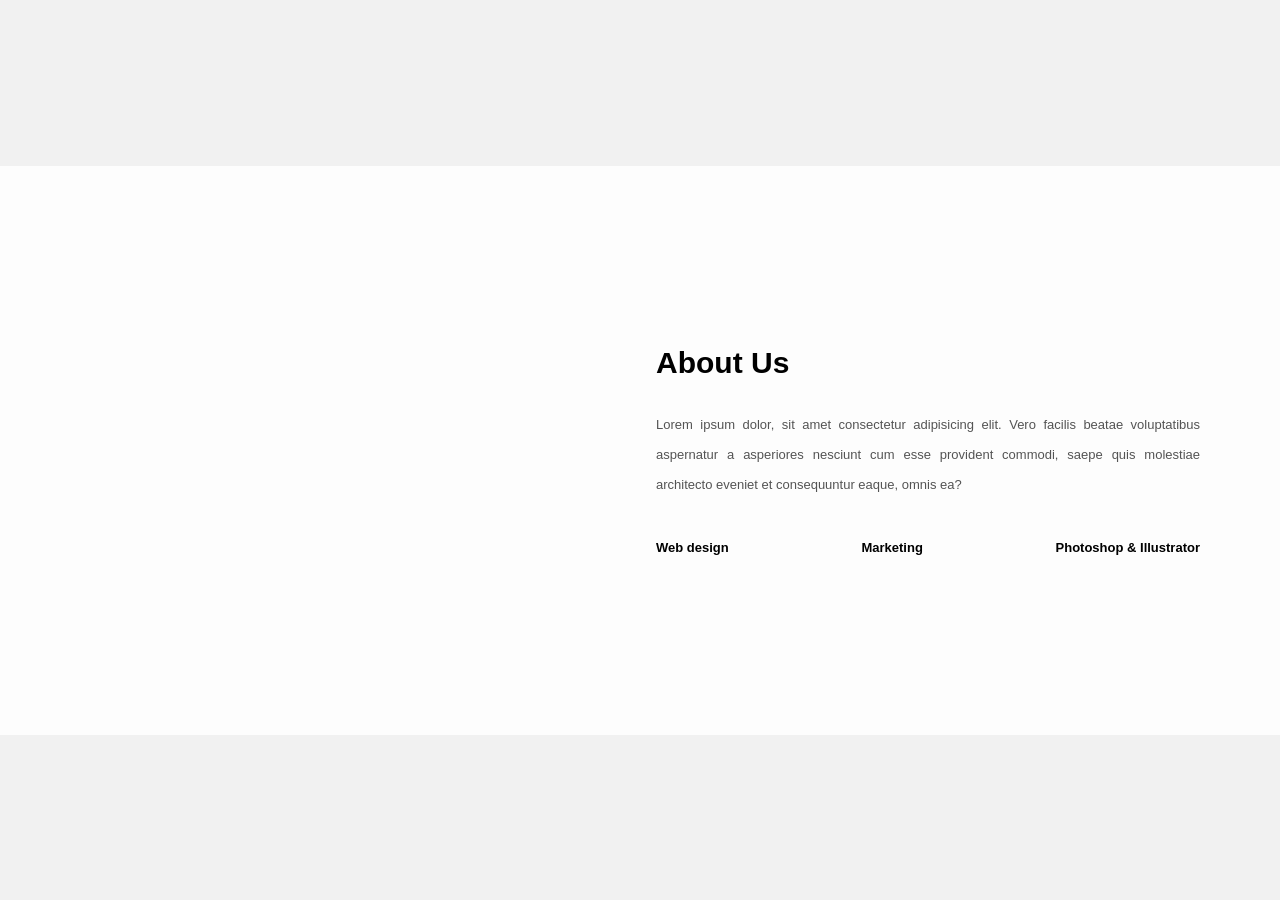
<file: aboutus1/index.html>
<!DOCTYPE html>
<html lang="pt-br">
<head>
  <meta charset="UTF-8">
  <meta name="viewport" content="width=device-width, initial-scale=1.0">
  
  <title>About us</title>

  <link rel="stylesheet" href="style.css">
</head>
<body>
  
  <div class="about-section">
    <div class="inner-container">
      <h1>About Us</h1>
      <p class="text">
        Lorem ipsum dolor, sit amet consectetur adipisicing elit. Vero facilis beatae voluptatibus aspernatur a asperiores nesciunt cum esse provident commodi, saepe quis molestiae architecto eveniet et consequuntur eaque, omnis ea?
      </p>
      <div class="skills">
        <span>Web design</span>
        <span>Marketing</span>
        <span>Photoshop & Illustrator</span>
      </div>
    </div>
  </div>

</body>
</html>
</file>
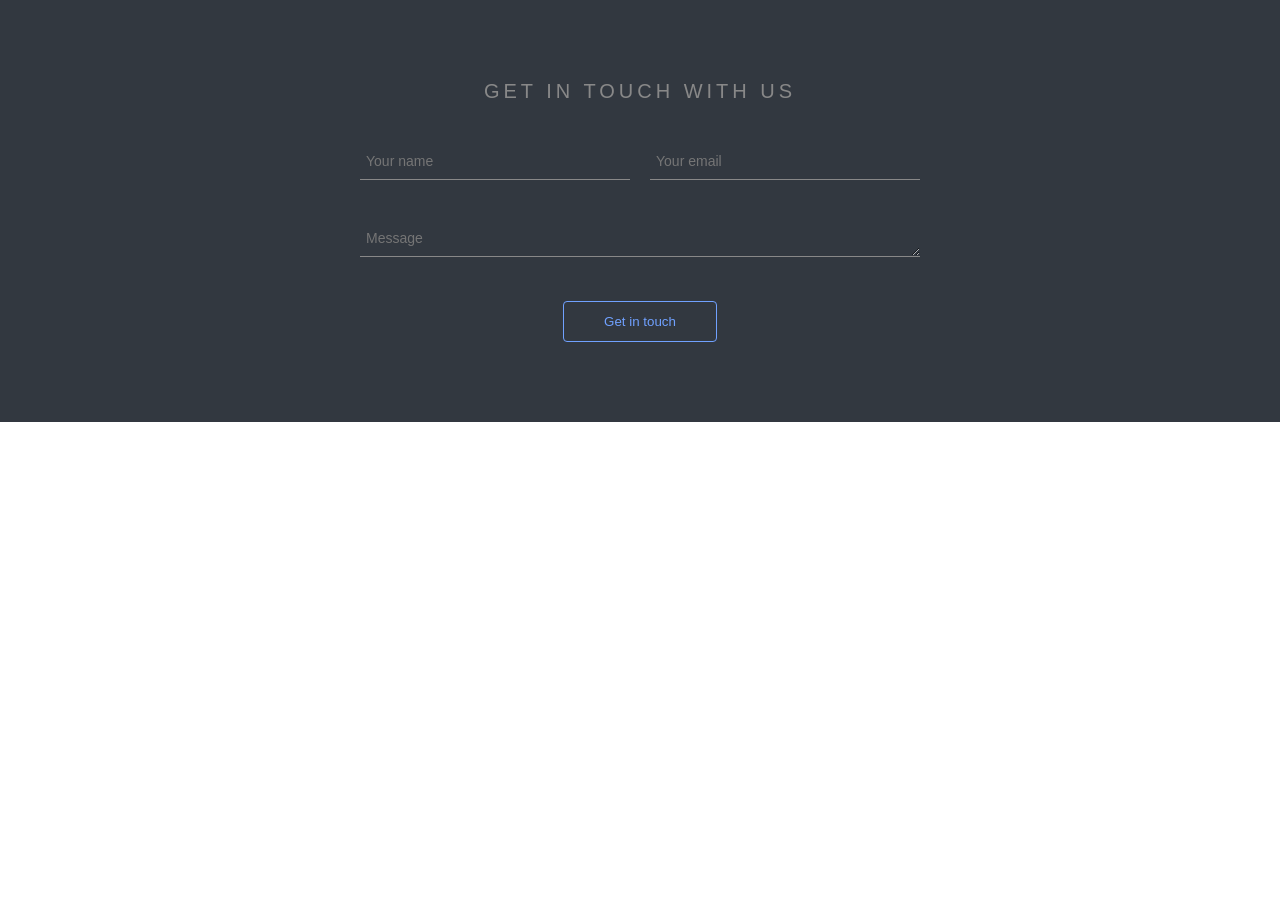
<file: contact1/index.html>
<!DOCTYPE html>
<html lang="pt-br">
<head>
  <meta charset="UTF-8">
  <meta name="viewport" content="width=device-width, initial-scale=1.0">

  <title>Contact Section</title>

  <link rel="stylesheet" href="./style.css">
</head>
<body>
  
  <div class="contact-section">
    <div class="inner-width">
      <h1>Get in touch with us</h1>
      <input type="text" class="name" placeholder="Your name" />
      <input type="email" class="email" placeholder="Your email" />
      <textarea rows="1" placeholder="Message" class="message"></textarea>
      <button>Get in touch</button>
    </div>
  </div>

</body>
</html>
</file>
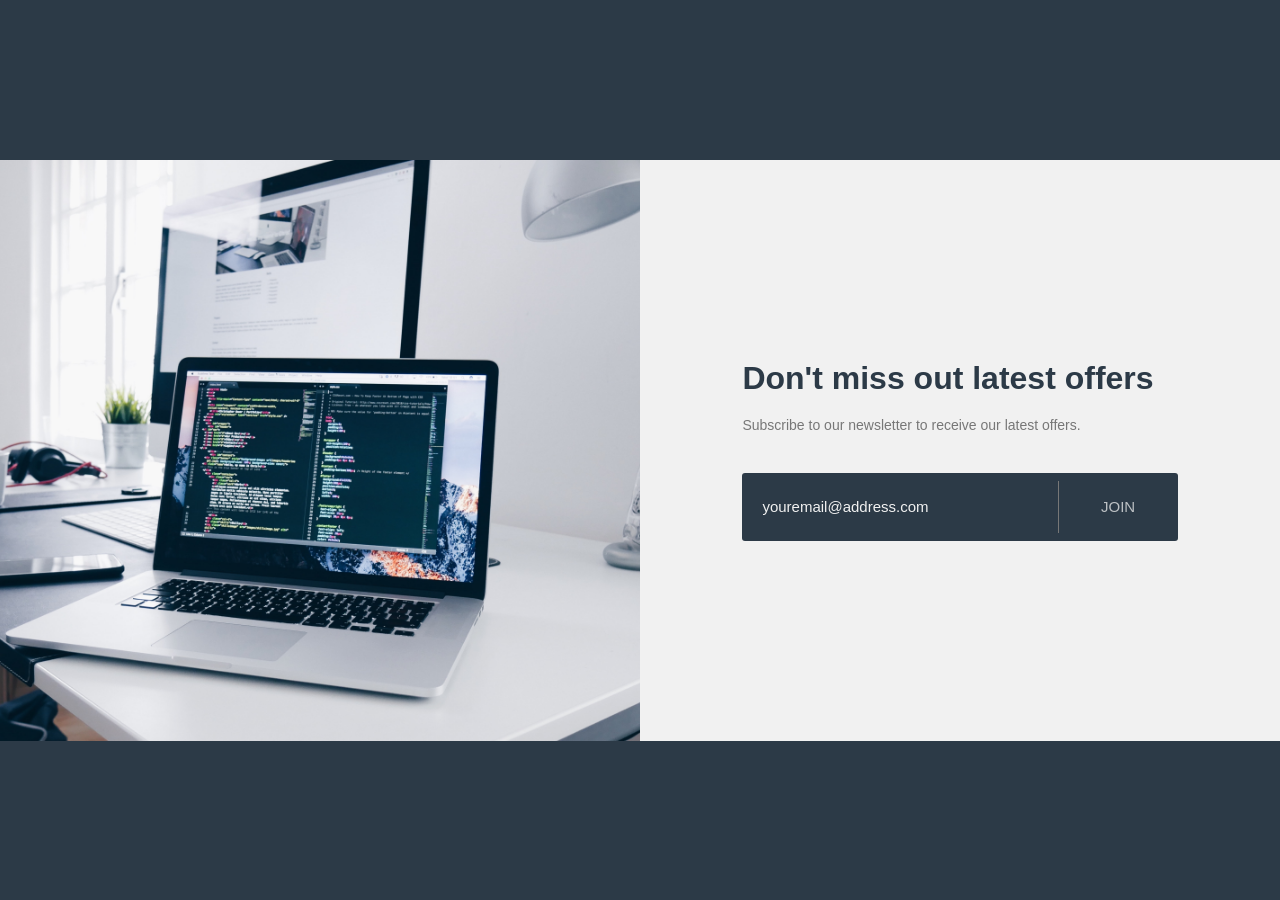
<file: newsletter1/index.html>
<!DOCTYPE html>
<html lang="pt-br">
<head>
  <meta charset="UTF-8">
  <meta name="viewport" content="width=device-width, initial-scale=1.0">
  
  <title>Newsletter</title>

  <link rel="stylesheet" href="style.css">  
</head>
<body>
  
  <div class="newsletter-container">
    <div class="picture"></div>
    <div class="newsletter">
      <h1>Don't miss out latest offers</h1>
      <p>Subscribe to our newsletter to receive our latest offers.</p>

      <form action="" class="newsletter-form">
        <input type="email" class="emailInput" placeholder="youremail@address.com"/>
        <input type="submit" value="Join" class="btn"/>
      </form>
    </div>
  </div>

</body>
</html>
</file>
<file: aboutus1/style.css>
*{
  margin: 0;
  padding: 0;
  font-family: "Open Sans",sans-serif;
  box-sizing: border-box;
}

body{
  min-height: 100vh;
  display: flex;
  align-items: center;
  justify-content: center;
  background-color: #f1f1f1;
}

.about-section{
  background-size: 55%;
  background: url(https://images.unsplash.com/photo-1555099962-4199c345e5dd?ixlib=rb-1.2.1&ixid=eyJhcHBfaWQiOjEyMDd9&auto=format&fit=crop&w=750&q=80) no-repeat left;
  background-color: #fdfdfd;
  padding: 100px 0;
}

.inner-container{
  width: 55%;
  float: right;
  background-color: #fdfdfd;
  padding: 80px;
}

.inner-container h1{
  margin-bottom: 30px;
  font-size: 30px;
  font-weight: 900;
}

.text{
  font-size: 13px;
  color: #545454;
  line-height: 30px;
  text-align: justify;
  margin-bottom: 40px;
}

.skills{
  display: flex;
  justify-content: space-between;
  font-weight: 700;
  font-size: 13px;
}

@media screen and (max-width:1200px){
  .inner-container{
      padding: 80px;
  }
}

@media screen and (max-width:1000px){
  .about-section{
      background-size: 100%;
      padding: 100px 40px;
  }
  .inner-container{
      width: 100%;
  }
}

@media screen and (max-width:600px){
  .about-section{
      padding: 0;
  }
  .inner-container{
      padding: 60px;
  }
}
</file>
<file: contact1/style.css>
*{
  margin: 0;
  padding: 0;
  box-sizing: border-box;
  font-family: "montserrat", sans-serif;
}

.contact-section{
  background: #323840;
  padding: 80px 0;
  text-align: center;
}

.inner-width{
  max-width: 600px;
  margin: auto;
  padding: 0 20px;
}

.contact-section h1{
  font-size: 20px;
  color: #888;
  margin-bottom: 40px;
  text-transform: uppercase;
  letter-spacing: 4px;
  font-weight: 400;
}

.name, .email, .message{
  background: none;
  border: none;
  outline: none;
  border-bottom: 1px solid;
  color: #888;
  padding: 10px 6px;
  font-size: 14px;
  margin-bottom: 40px;
}

.name{
  float: left;
  width: 270px;
}

.email{
  float: right;
  width: 270px;
}

.message{
  min-width: 100%;
  max-width: 100%;
}

.contact-section button{
  background: none;
  color: #70a1ff;
  border: .5px solid #70a1ff;
  padding: 12px 40px;
  border-radius: 4px;
  text-transform: inherit;
  transition: .2s linear;
  cursor: pointer;
}

.contact-section button:hover{
  color: #fff;
  background: #70a1ff;
}

@media screen and (max-width: 600px){
  .name, .email{
    width: 100%;
  }
}
</file>
<file: newsletter1/style.css>
*{
    margin: 0;
    padding: 0;
    font-family: "Open Sans",sans-serif;
    box-sizing: border-box;
}

body{
    min-height: 100vh;
    display: flex;
    align-items: center;
    justify-content: center;
    background-color: #2c3a47;
}

.newsletter-container{
    background-color: #f1f1f1;
    width: 100%;
    display: flex;
    flex-wrap: wrap;
}

.picture{
    width: 50%;
    background: url(bg.jpg) no-repeat center;
    background-size: cover;
}

.newsletter{
   width: 50%;
   padding: 200px 8%; 
}

.newsletter h1{
    margin-bottom: 20px;
    color: #2c3a47;
    font-weight: 900;
}

.newsletter p{
    margin-bottom: 40px;
    font-size: 14px;
    color: #777;
}

.newsletter-form{
    height: 68px;
    background-color: #2c3a47;
    border-radius: 3px;
    display: flex;
    padding: 8px 0;
}

.emailInput,.btn{
    background: none;
    border: none;
    font-size: 15px;
    outline: none;
    transition: .2s linear;
}

.emailInput{
    width: calc(100% - 120px);
    padding: 20px;
    color: #f1f1f1;
}

.emailInput::placeholder{
    color: #f1f1f1;
}

.emailInput:focus{
    padding-left: 30px;
}

.btn{
    width: 120px;
    text-transform: uppercase;
    color: #f1f1f1bb;
    cursor: pointer;
    border-left: 1px solid #777;
}

.btn:hover{
    color: #f1f1f1;
}

@media screen and (max-width:900px){
    .picture{
        width: 100%;
        height: 360px;
    }
    .newsletter{
        width: 100%;
        padding: 100px 20%;
    }
}

@media screen and (max-width:600px){
    .newsletter{
        padding: 100px 30px;
    }
}
</file>
